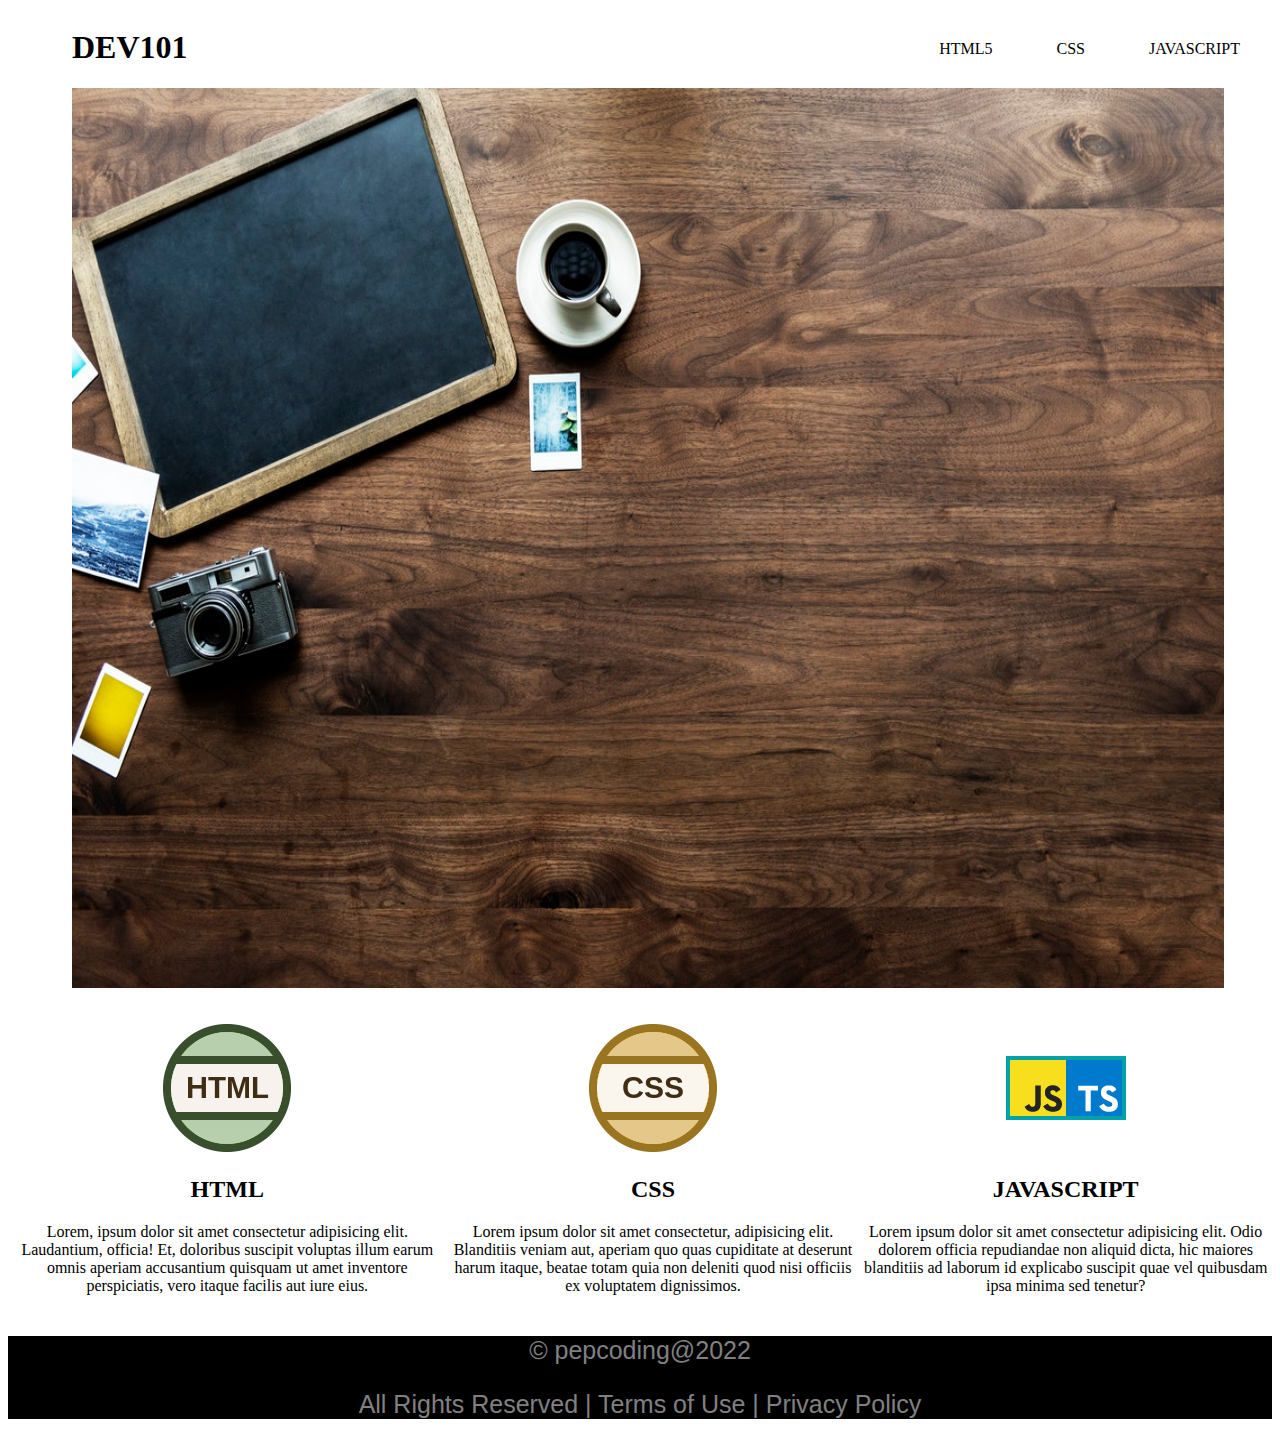
<file: HTML/website/index.html>
<!DOCTYPE html>
<html lang="en">
<head>
    <meta charset="UTF-8">
    <meta http-equiv="X-UA-Compatible" content="IE=edge">
    <meta name="viewport" content="width=device-width, initial-scale=1.0">
    <title>DEV 101</title>
    <link rel="stylesheet" href="style.css">
</head>
<body>
    <!-- FIRST PART STARTS -->
    <div class="navbar">
        <nav>
    <h1>DEV101</h1>
    <ul>
        <a href="#scroll">
            <li>HTML5</li>
        </a>
        <a href="#scroll">
            <li>CSS</li>
        </a>
        <a href="#scroll">
        <li>JAVASCRIPT</li>
    </a>
    </ul>
</nav>
</div>
    <!-- FIRST PART ENDS -->

    <!-- SECOND PART STARTS -->
    <div class="welcomeimage">
        <img src="images/lap.jpeg" alt="blackboard coffee camera on wooden table">
    </div>
    
    <!-- SECOND PART ENDS -->

    <!-- THIRD PART STARTS -->
    <div class="skills" id="scroll">
        <div>
            <img src="images/html.png" alt="html image">
            <h2>HTML</h2>
            <p>Lorem, ipsum dolor sit amet consectetur adipisicing elit. Laudantium, officia! Et, doloribus suscipit voluptas illum earum omnis aperiam accusantium quisquam ut amet inventore perspiciatis, vero itaque facilis aut iure eius.</p>
        </div>
        <div>
            <img src="images/css.png" alt="css image">
            <h2>CSS</h2>
            <p>Lorem ipsum dolor sit amet consectetur, adipisicing elit. Blanditiis veniam aut, aperiam quo quas cupiditate at deserunt harum itaque, beatae totam quia non deleniti quod nisi officiis ex voluptatem dignissimos.</p>
        </div>
        <div>
            <img src="images/js.png" alt="javascript image">
            <h2>JAVASCRIPT</h2>
            <p>Lorem ipsum dolor sit amet consectetur adipisicing elit. Odio dolorem officia repudiandae non aliquid dicta, hic maiores blanditiis ad laborum id explicabo suscipit quae vel quibusdam ipsa minima sed tenetur?</p>
        </div>
    </div>

    <!-- THIRD PART ENDS -->

    <!-- FOURTH PART STARTS -->
    <div class="footer">
        <p> &copy pepcoding@2022</p>
        <p>All Rights Reserved  |  Terms of Use  |  Privacy Policy </p>
    </div>

    <!-- FOURTH PART ENDS -->
</body>
</html>
</file>
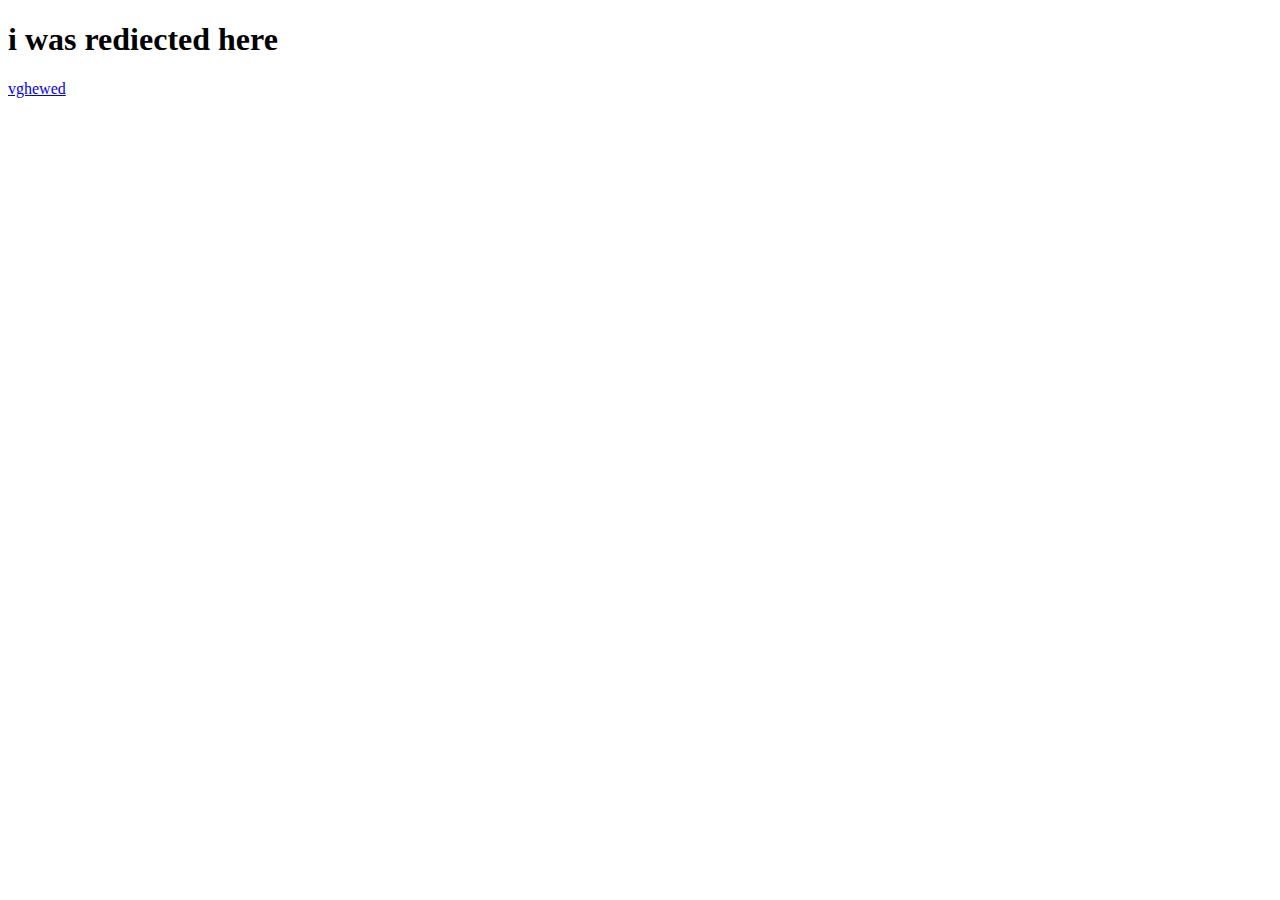
<file: HTML/learnings/abc.html>
<!DOCTYPE html>
<html lang="en">
<head>
    <meta charset="UTF-8">
    <meta http-equiv="X-UA-Compatible" content="IE=edge">
    <meta name="viewport" content="width=device-width, initial-scale=1.0">
    <title>Document</title>
</head>
<body>
    <h1>i was rediected here</h1>
    <a href="http://google.com">vghewed</a>
</body>
</html>
</file>
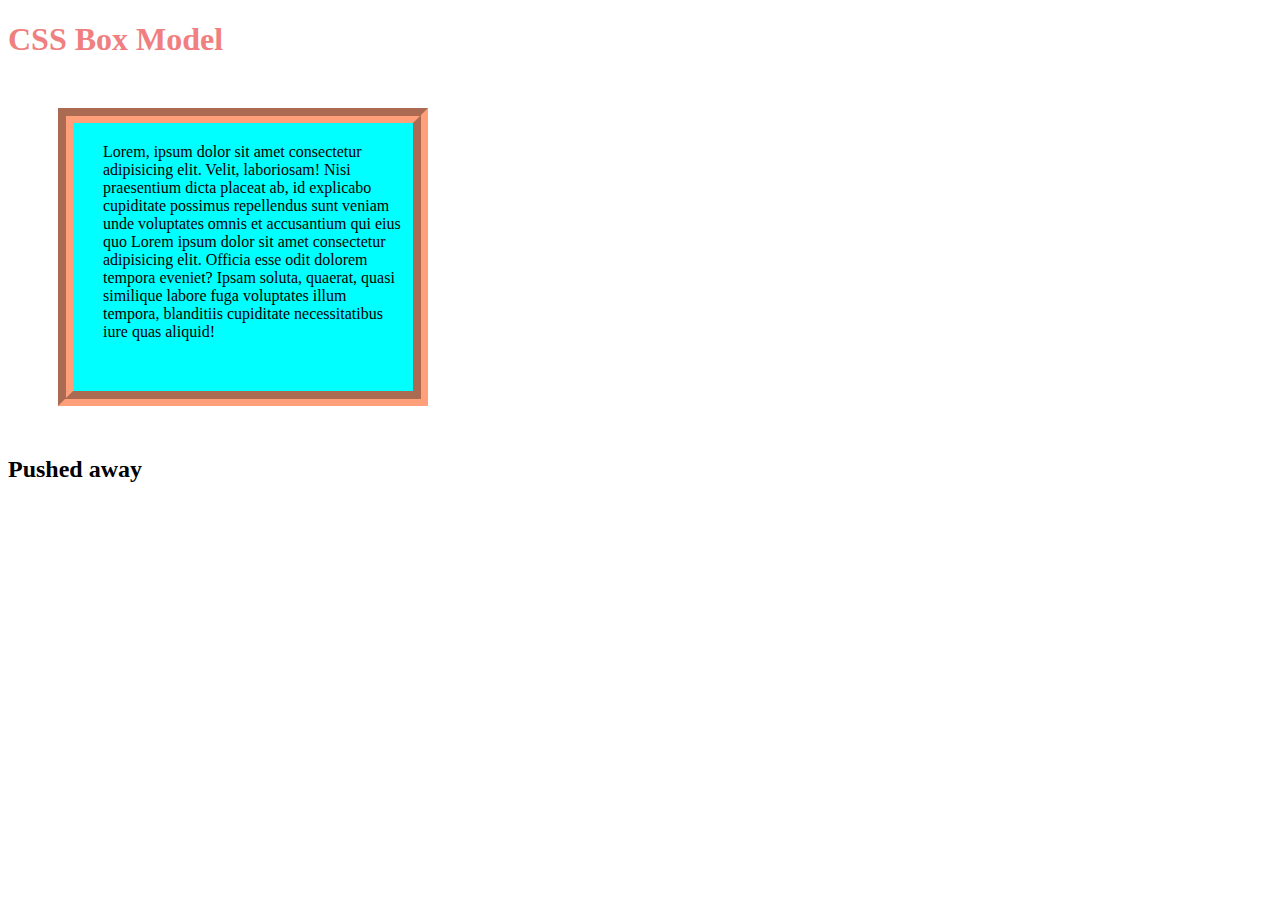
<file: HTML/learnings/boxmodel.html>
<!DOCTYPE html>
<html lang="en">
<head>
    <meta charset="UTF-8">
    <meta http-equiv="X-UA-Compatible" content="IE=edge">
    <meta name="viewport" content="width=device-width, initial-scale=1.0">
    <title>CSS Box Model</title>
    <style>
        /* div{
            background-color: bisque;
        } */
        h1{
            color:lightcoral
        }
        .box{
            background-color: aqua;
            width: 300px;
            /* padding:20px; */
            /* padding-top: 20px;
            padding-left: 30px;
            padding-bottom: 50px;
            padding-right: 10px; */
            padding: 20px 10px 50px 30px;
                  /* top right bottom left */
            /* padding-top: ; bottom left right */ 
            margin:50px;
            /* margin-top: ; bottom left right */ 
            /* border: 15px groove red; */
            border-width: 15px;
            border-style: groove;
            border-color: lightsalmon;
            
        }
    </style>
</head>
<body>
    <div>
        <h1>CSS Box Model</h1>
        <p class="box">Lorem, ipsum dolor sit amet consectetur adipisicing elit. Velit, laboriosam! Nisi praesentium dicta placeat ab, id explicabo cupiditate possimus repellendus sunt veniam unde voluptates omnis et accusantium qui eius quo Lorem ipsum dolor sit amet consectetur adipisicing elit. Officia esse odit dolorem tempora eveniet? Ipsam soluta, quaerat, quasi similique labore fuga voluptates illum tempora, blanditiis cupiditate necessitatibus iure quas aliquid! </p>
        <h2>Pushed away </h2>
    </div>
</body>
</html>
</file>
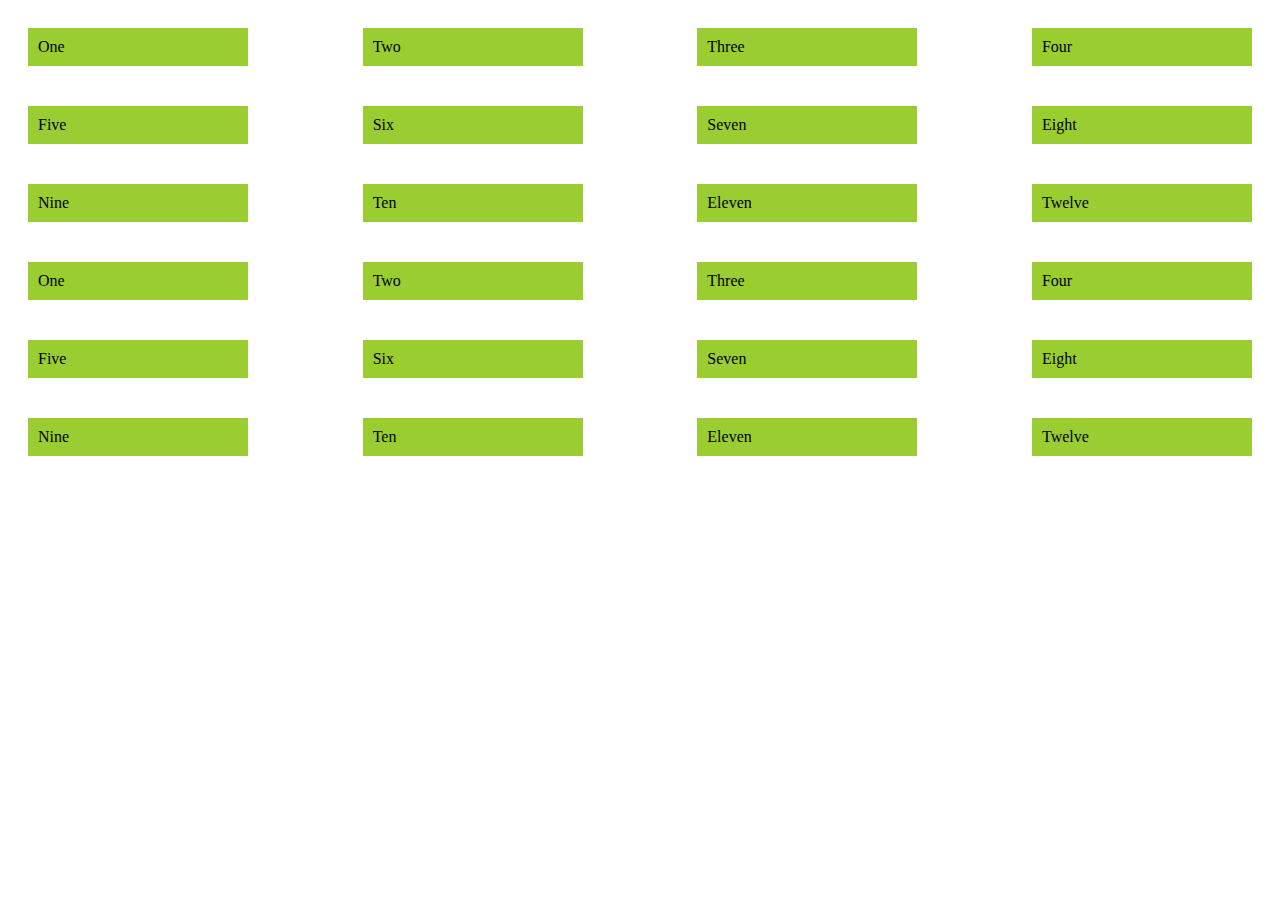
<file: HTML/learnings/flexbox.html>
<!DOCTYPE html>
<html lang="en">
<head>
    <meta charset="UTF-8">
    <meta http-equiv="X-UA-Compatible" content="IE=edge">
    <meta name="viewport" content="width=device-width, initial-scale=1.0">
    <title>Flexbox</title>
    <style>
        .main>div{
            width: 200px;
            background-color: yellowgreen;
            padding: 10px;
            margin:20px;

        }
        .main{
            display: flex;
            flex-direction:row; 
            /* default option */
            flex-wrap:wrap;
            /* default is no wrap */
            justify-content:space-between;
        }
    </style>
</head>
<body>
    <div class="main">
        <div>One</div>
        <div>Two</div>
        <div>Three</div>
        <div>Four</div>
        <div>Five</div>
        <div>Six</div>
        <div>Seven</div>
        <div>Eight</div>
        <div>Nine</div>
        <div>Ten</div>
        <div>Eleven</div>
        <div>Twelve</div>
        <div>One</div>
        <div>Two</div>
        <div>Three</div>
        <div>Four</div>
        <div>Five</div>
        <div>Six</div>
        <div>Seven</div>
        <div>Eight</div>
        <div>Nine</div>
        <div>Ten</div>
        <div>Eleven</div>
        <div>Twelve</div>
    </div>
</body>
</html>
</file>
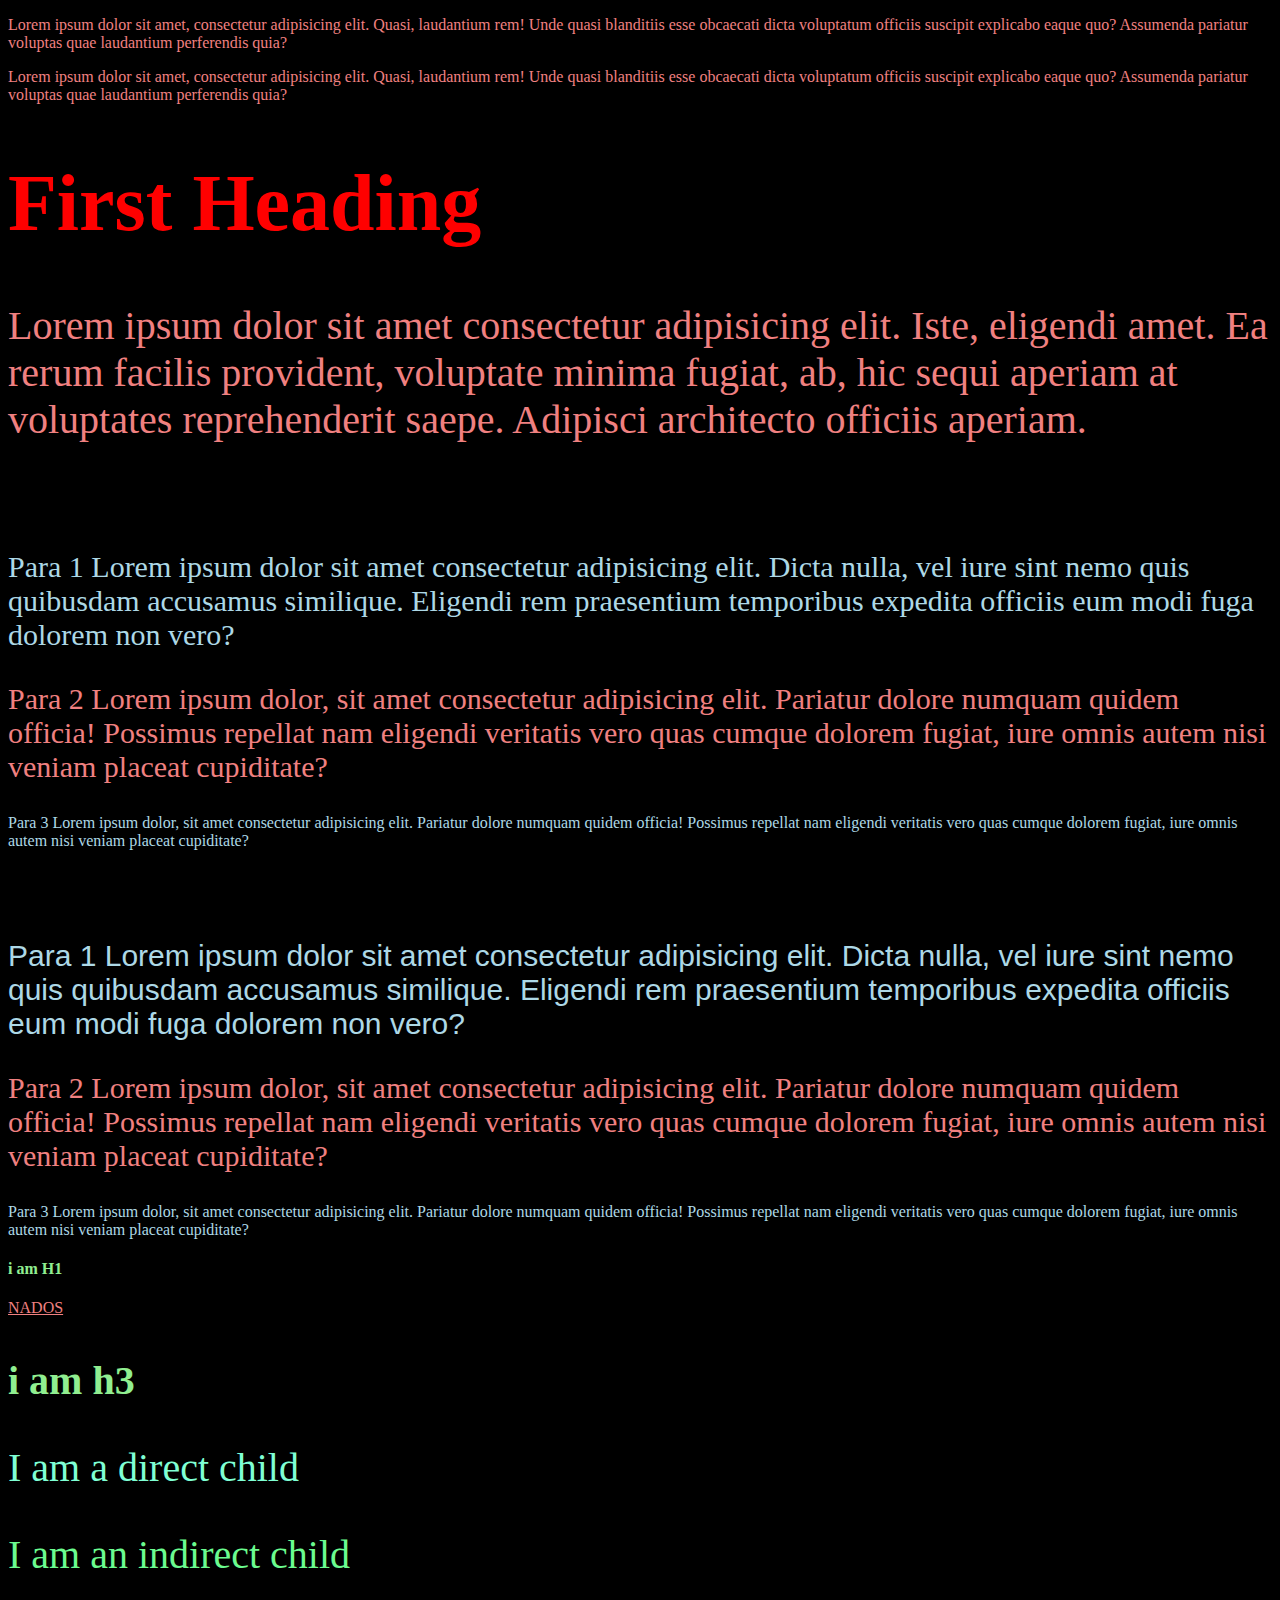
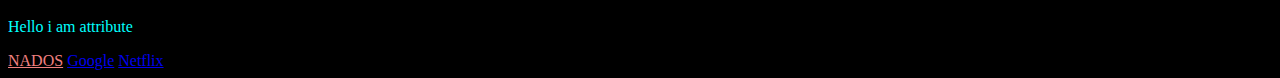
<file: HTML/learnings/selectors.html>
<!DOCTYPE html>
<html lang="en">
<head>
    <meta charset="UTF-8">
    <meta http-equiv="X-UA-Compatible" content="IE=edge">
    <meta name="viewport" content="width=device-width, initial-scale=1.0">
    <title>CSS Selectors</title>
    <style>
        /* Universal Selector */
        *{
            background-color: black;
        }
        div{
            color:red;
            font-size: 40px;
        }
        p{
            color:lightcoral
        }
        .textcolor{
            color:lightblue;
        }
        .largetext{
            font-size: 30px;
        }
        /* .textcolor.largetext{
            font-family: 'Gill Sans', 'Gill Sans MT', Calibri, 'Trebuchet MS', sans-serif;
        } */
        #unique{
            font-family: 'Gill Sans', 'Gill Sans MT', Calibri, 'Trebuchet MS', sans-serif;
        }
        h4 , h3{
            color: lightgreen;
        }
        /* a{
            color: lightgreen;
        } */
        h3{
            font-size: 40px;
        }
        /* descendant selector  */
        div p span {
            color: rgb(107, 251, 143);
        }
        /* children selector */
        div>p>span{
            color:aquamarine;
        }
        /* attribute selector */
        a[href="http://nados.io"]{
            color:lightcoral
        }
        p[class="abc"]{
            color:aqua;
        }
    </style>
</head>
<body>

    <!-- element selector -->
    <p>Lorem ipsum dolor sit amet, consectetur adipisicing elit. Quasi, laudantium rem! Unde quasi blanditiis esse obcaecati dicta voluptatum officiis suscipit explicabo eaque quo? Assumenda pariatur voluptas quae laudantium perferendis quia?</p>

    <p>Lorem ipsum dolor sit amet, consectetur adipisicing elit. Quasi, laudantium rem! Unde quasi blanditiis esse obcaecati dicta voluptatum officiis suscipit explicabo eaque quo? Assumenda pariatur voluptas quae laudantium perferendis quia?</p>

    <div>
        <h1>First Heading</h1>
        <p>
            Lorem ipsum dolor sit amet consectetur adipisicing elit. Iste, eligendi amet. Ea rerum facilis provident, voluptate minima fugiat, ab, hic sequi aperiam at voluptates reprehenderit saepe. Adipisci architecto officiis aperiam.
        </p>
    </div>

    <!-- class Selectors -->
    <h1>Class Selectors</h1>
     <p class="textcolor largetext"> Para 1 Lorem ipsum dolor sit amet consectetur adipisicing elit. Dicta nulla, vel iure sint nemo quis quibusdam accusamus similique. Eligendi rem praesentium temporibus expedita officiis eum modi fuga dolorem non vero?</p>

     <p class="largetext"> Para 2 Lorem ipsum dolor, sit amet consectetur adipisicing elit. Pariatur dolore numquam quidem officia! Possimus repellat nam eligendi veritatis vero quas cumque dolorem fugiat, iure omnis autem nisi veniam placeat cupiditate?</p>

     <p class="textcolor"> Para 3 Lorem ipsum dolor, sit amet consectetur adipisicing elit. Pariatur dolore numquam quidem officia! Possimus repellat nam eligendi veritatis vero quas cumque dolorem fugiat, iure omnis autem nisi veniam placeat cupiditate?</p>

     <!-- ID selectors -->

     <h1>ID Selectors</h1>
     <p class="textcolor largetext" id="unique" > Para 1 Lorem ipsum dolor sit amet consectetur adipisicing elit. Dicta nulla, vel iure sint nemo quis quibusdam accusamus similique. Eligendi rem praesentium temporibus expedita officiis eum modi fuga dolorem non vero?</p>

     <p class="largetext"> Para 2 Lorem ipsum dolor, sit amet consectetur adipisicing elit. Pariatur dolore numquam quidem officia! Possimus repellat nam eligendi veritatis vero quas cumque dolorem fugiat, iure omnis autem nisi veniam placeat cupiditate?</p>

     <p class="textcolor"> Para 3 Lorem ipsum dolor, sit amet consectetur adipisicing elit. Pariatur dolore numquam quidem officia! Possimus repellat nam eligendi veritatis vero quas cumque dolorem fugiat, iure omnis autem nisi veniam placeat cupiditate?</p>

     <!-- Grouping selector -->

     <h4>i am H1</h4>

     <a href="http://nados.io" target="_blank">NADOS</a>

     <h3>i am h3 </h3>

    <!-- Combinators selector -->
        <!-- Descendant Selector -->

        <div>
            <p> <!--  descendant and child of div -->
                <span>I am a direct child</span> <!--descendant of div but not a child of div  child of p-->
            </p>
        </div>

        <div>
            <span>
                <p>
                    <span>I am an indirect child</span>
                 </p>
            </span>
        </div>
    
    <!-- Attribute selector -->
    <p class="abc">Hello i am attribute </p>
    <a href="http://nados.io" target="_blank">NADOS</a>
    <a href="http://google.in">Google</a>
    <a href="http://netflix.com" target="_blank">Netflix</a>
    
</body>
</html>
</file>
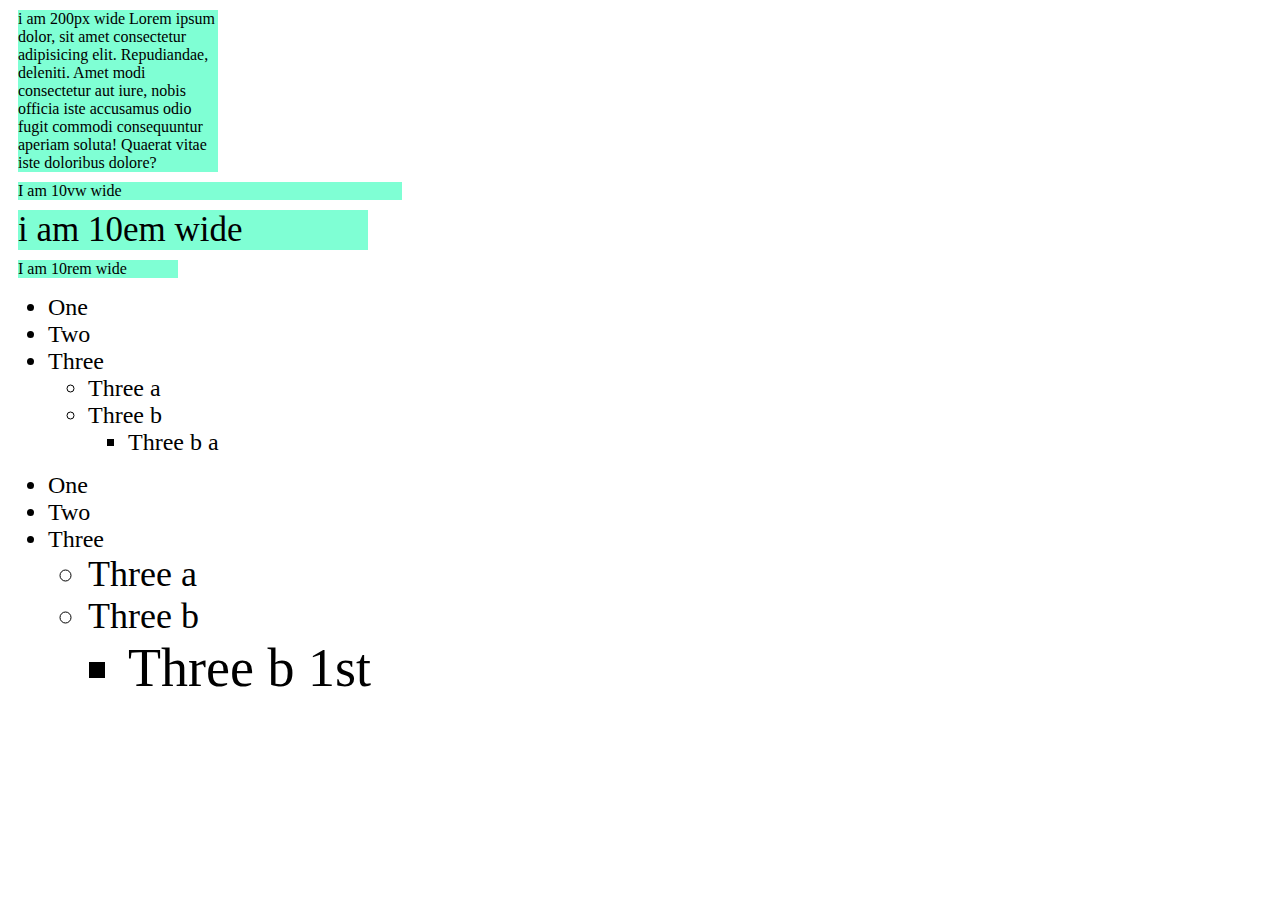
<file: HTML/learnings/units.html>
<!DOCTYPE html>
<html lang="en">
<head>
    <meta charset="UTF-8">
    <meta http-equiv="X-UA-Compatible" content="IE=edge">
    <meta name="viewport" content="width=device-width, initial-scale=1.0">
    <title>Document</title>
    <style>
        /* html{
            font-size:30px;
        } */
        .parent{
            font-size: 35px; 
            /* 1em =35px */
        }
        .box{
            background-color: aquamarine;
            margin: 10px;
        }
        .px{
            width: 200px;
        }
        .vw{
            width:30vw;
        }
        .em{
            width:10em;
        }
        .rem{
            width:10rem;  
            /* 160px will be width */
        }
        .ems li{
            font-size: 1.5em;
        }
        .rems li{
            font-size: 1.5rem; 
            /* 1.5*16px=24px */
        }
        
    </style>
</head>
<body>
    <div class="main">
        <div class=" box px">i am 200px wide Lorem ipsum dolor, sit amet consectetur adipisicing elit. Repudiandae, deleniti. Amet modi consectetur aut iure, nobis officia iste accusamus odio fugit commodi consequuntur aperiam soluta! Quaerat vitae iste doloribus dolore?</div>
        <div class="box vw">I am 10vw wide</div>
        <div class="parent">
        <div class="box em ">i am 10em wide </div>

        </div>
        <div class="box rem">I am 10rem wide</div>
    </div>

    <!-- difference b/w rem and em -->
    <ul class="rems">
        <li>One</li>
        <li>Two</li>
        <li>Three
            <ul>
                <li>Three a</li>
                <li>Three b
                    <ul>
                        <li>Three b a</li>
                    </ul>
                </li>
            </ul>
        </li>
    </ul>

    <ul class="ems">
        <!-- 1.5*16=24px -->
        <li>One</li>
        <li>Two</li> 
        <li>Three
            <!-- 1.5*16=24px *1.5=36px -->
            <ul>
                <li>Three a</li>
                <li>Three b
                    <!-- 1.5*16=24px *1.5=36px*1.5=54px -->
                    <ul>
                        <li>Three b 1st</li>
                    </ul>
                </li>
            </ul>
        </li>
    </ul>
</body>
</html>
</file>
<file: HTML/website/style.css>
li{
    list-style: none;
    margin-left: 2rem;
    margin-right: 2rem;
    margin-top: 1rem;
    /* font-size: 1.2rem; */
}
h1{
    margin-left: 4rem;
    font-weight: 600;
}
.welcomeimage>img{
    height: 100vh;
    width: 90vw;
    margin-left: 5vw;
    margin-right: 5vw;
}
ul{
    display:flex
}
.skills{
    display: flex;
    text-align: center;
    margin-top: 2rem;
}
.footer{
    background-color: black;
    color: grey;
    /* height: 100px; */
    text-align: center;
}
.footer>p{
    font-size: 25px;
    font-family: 'Gill Sans', 'Gill Sans MT', Calibri, 'Trebuchet MS', sans-serif;
}
.navbar>nav{
    display: flex;
    justify-content: space-between;
}
a:link,a:visited{
    color: black;
}
a:hover{
    color: brown;
}
a{
   text-decoration: none;
}
</file>
